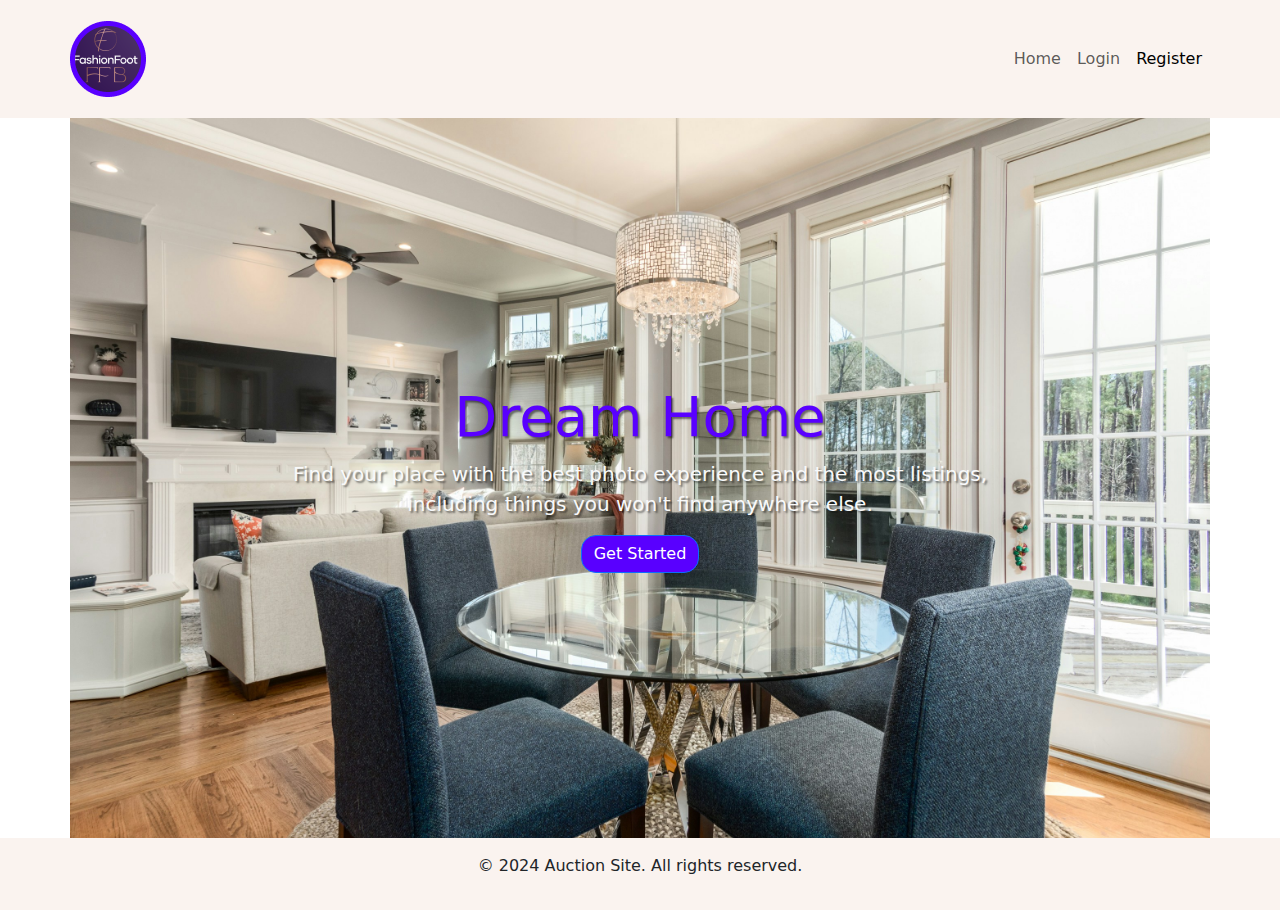
<file: index.html>
<!DOCTYPE html>
<html lang="en">
<head>
    <meta charset="UTF-8">
    <meta name="viewport" content="width=device-width, initial-scale=1.0">
    <title>Register - Auction Website</title>
    <link href="https://cdn.jsdelivr.net/npm/bootstrap@5.3.0-alpha1/dist/css/bootstrap.min.css" rel="stylesheet">
    <link rel="stylesheet" href="../assets/style/style.css">
    
</head>
<body>
    <div class="wrapper">
        
        <header class="header py-2 text-dark">
            <nav class="container navbar navbar-expand-lg">
                <a class="navbar-brand" href="#"><img src="../assets/img/Company Logo.png" alt="Company Logo"></a>
                <button class="navbar-toggler" type="button" data-bs-toggle="collapse" data-bs-target="#navbarNav" aria-controls="navbarNav" aria-expanded="false" aria-label="Toggle navigation">
                    <span class="navbar-toggler-icon"></span>
                </button>
                <div class="collapse navbar-collapse" id="navbarNav">
                    <ul class="navbar-nav ms-auto">
                        <li class="nav-item">
                            <a class="nav-link" href="/index.html">Home</a>
                        </li>
                        <li class="nav-item">
                            <a class="nav-link" href="../login/index.html">Login</a>
                        </li>
                        <li class="nav-item">
                            <a class="nav-link active" href="../register/index.html">Register</a>
                        </li>
                    </ul>
                </div>
            </nav>
        </header>

        
        <main class="masterhead container d-flex flex-column justify-content-center align-items-center text-center text-light" style="background-image: url('../assets/img/bg-img.jpg');">
            <div class="content">
                <h1 class="display-4">Dream Home</h1>
                <p class="lead">Find your place with the best photo experience and the most listings, <br> including things you won't find anywhere else.</p>
                <a href="./listing/index.html"><button type="button" class="btn btn-primary">Get Started</button></a>
            </div>
        </main>

        
        <footer class="footer py-3 text-dark text-center">
            <p>© 2024 Auction Site. All rights reserved.</p>
        </footer>
    </div>
</body>
</html>
</file>
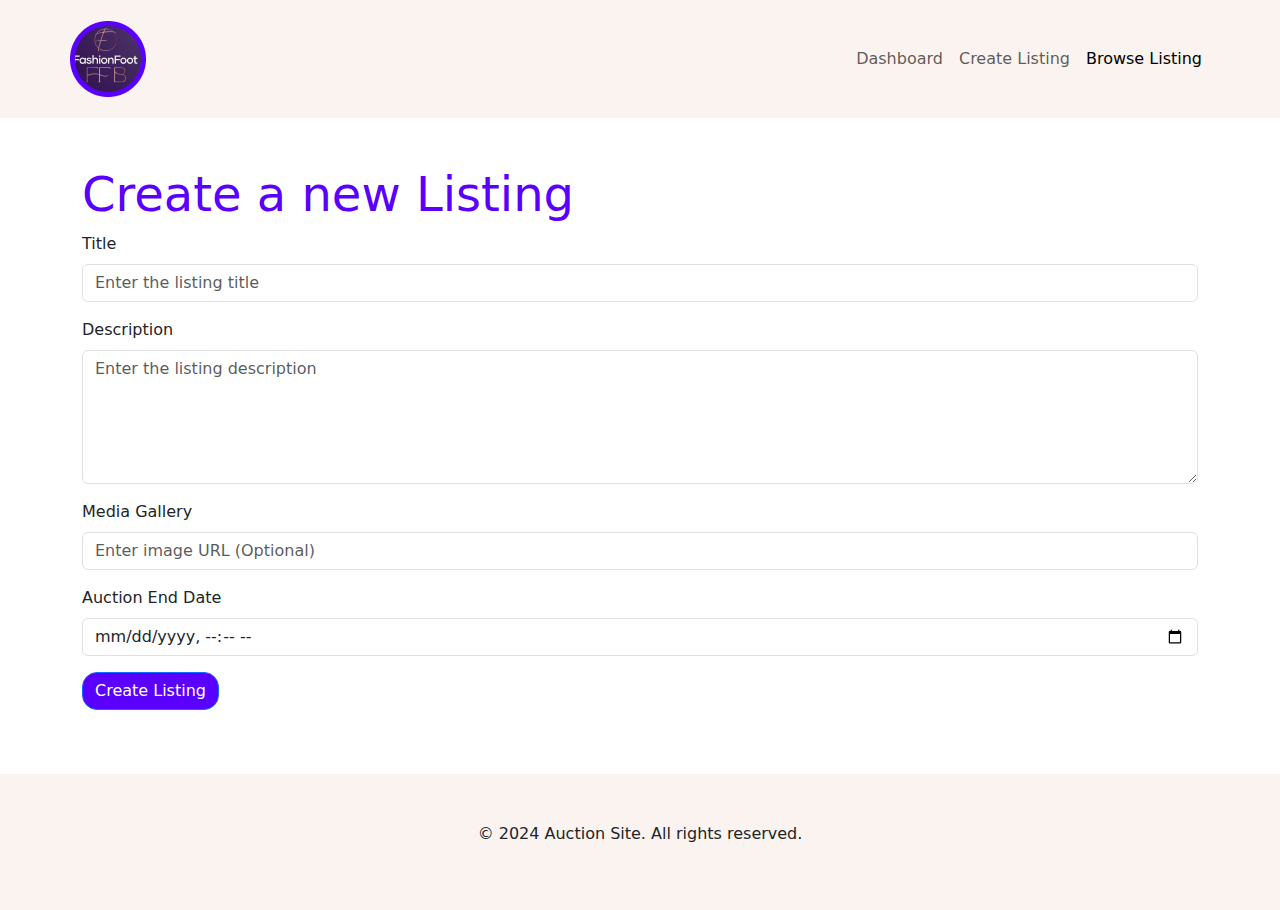
<file: createlisting/index.html>
<!DOCTYPE html>
<html lang="en">
<head>
    <meta charset="UTF-8">
    <meta name="viewport" content="width=device-width, initial-scale=1.0">
    <title>Create Listing</title>
    <link href="https://cdn.jsdelivr.net/npm/bootstrap@5.3.0-alpha1/dist/css/bootstrap.min.css" rel="stylesheet">
    <link rel="stylesheet" href="../assets/style/style.css">
    <script type="module" src="../createlisting/index.mjs"></script>
</head>
<body>
    <div class="wrapper">
        
<header class="header py-2 text-dark">
    <nav class="container navbar navbar-expand-lg ">
        <a class="navbar-brand" href="#"><img src="../assets/img/Company Logo.png" alt=""></a>
        <div class="collapse navbar-collapse" id="navbarNav">
            <ul class="navbar-nav ms-auto">
                <li class="nav-item">
                    <a class="nav-link" href="../dashboard/index.html">Dashboard</a>
                </li>
                <li class="nav-item">
                    <a class="nav-link" href="../createlisting/index.html">Create Listing</a>
                </li>
                <li class="nav-item">
                    <a class="nav-link active" href="../dashboard/index.html">Browse Listing</a>
                </li>
            </ul>
        </div>
    </nav>
</header>


<main class="container py-5">
    <h2>Create a new Listing</h2>

    <form id="createListingForm">
        <div class="mb-3">
            <label for="title" class="form-label">Title</label>
            <input type="text" class="form-control" id="title" placeholder="Enter the listing title" required>
        </div>
        
        <div class="mb-3">
            <label for="description" class="form-label">Description</label>
            <textarea class="form-control" id="description" rows="5" placeholder="Enter the listing description" required></textarea>
        </div>

        <div class="mb-3">
            <label for="media" class="form-label">Media Gallery</label>
            <input type="url" class="form-control" id="media" placeholder="Enter image URL (Optional)">
        </div>

        <div class="mb-3">
            <label for="endDate" class="form-label">Auction End Date</label>
            <input type="datetime-local" class="form-control" id="endDate" required>
        </div>

        <button type="submit" class="btn btn-primary">Create Listing</button>
        <div id="formAlert" class="mt-3"></div>
    </form>
</main>

<footer class="header py-5 text-dark text-center py-3">
    <p>© 2024 Auction Site. All rights reserved.</p>
</footer>
</div>
</body>
</html>
</file>
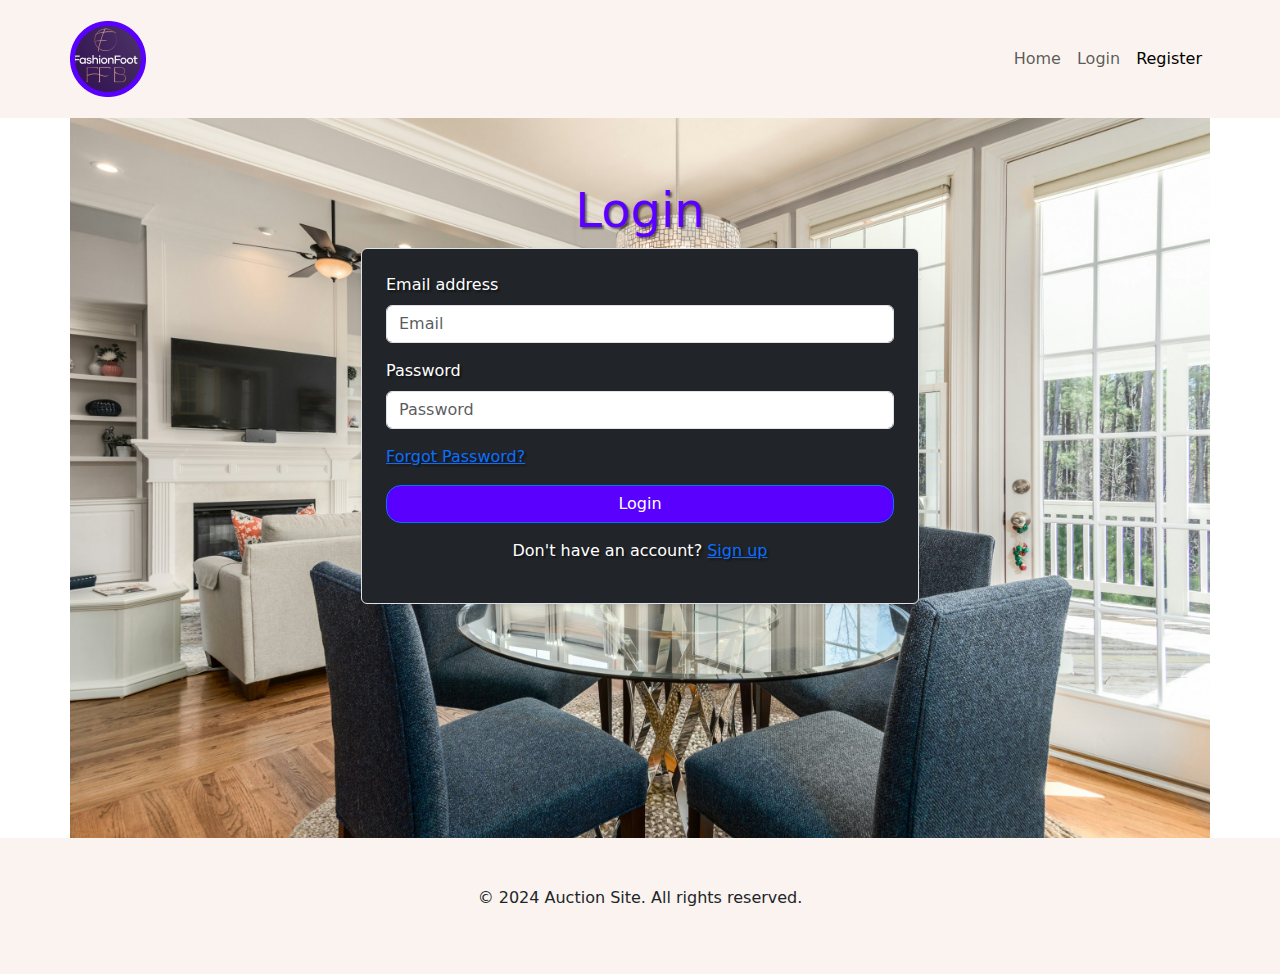
<file: dashboard/index.html>
<!DOCTYPE html>
<html lang="en">
<head>
    <meta charset="UTF-8">
    <meta name="viewport" content="width=device-width, initial-scale=1.0">
    <title>User Dashboard</title>
    <link href="https://cdn.jsdelivr.net/npm/bootstrap@5.3.0-alpha1/dist/css/bootstrap.min.css" rel="stylesheet">
    <link rel="stylesheet" href="../assets/style/style.css">
    <script type="module" src="../dashboard/index.mjs"></script>
</head>
<body>
    <div class="wrapper">


<header class=" header py-3 text-dark">
    <nav class="container navbar navbar-expand-lg">
        <a class="navbar-brand" href="#"><img src="../assets/img/Company Logo.png" alt=""></a>
        <div class="collapse navbar-collapse" id="navbarNav">
            <ul class="navbar-nav ms-auto">
                <li class="nav-item">
                    <a class="nav-link" href="../login/index.html">Login</a>
                </li>
                <li class="nav-item">
                    <a class="nav-link" href="../register/index.html">Register</a>
                </li>
            </ul>
        </div>
    </nav>
</header>


<main class="container py-5">
    <h2 class="mb-4 text-red">Dashboard</h2>

    
    <div class="row mb-5">
        <div class="col-md-4">
            <img id="userAvatar" src="https://via.placeholder.com/150" alt="User Avatar" class="img-thumbnail">
        </div>
        <div class="col-md-8">
            <h3 id="userName">Username</h3>
            <p id="userEmail">Email</p>
            <p><strong>Total Credits:</strong> <span id="userCredits">0</span> credits</p>
            <a href="../createlisting/index.html" class="btn btn-primary">Create New Listing</a>
        </div>
    </div>

    
    <h2>Your Listings</h2>
    <div id="listingsContainer" class="row">
        
    </div>

    
    <div id="messageContainer" class="text-center my-3"></div>
</main>


<footer class="header py-5 text-dark text-center py-3">
    <p>© 2024 Auction Site. All rights reserved.</p>
</footer>

</div>
</body>
</html>
</file>
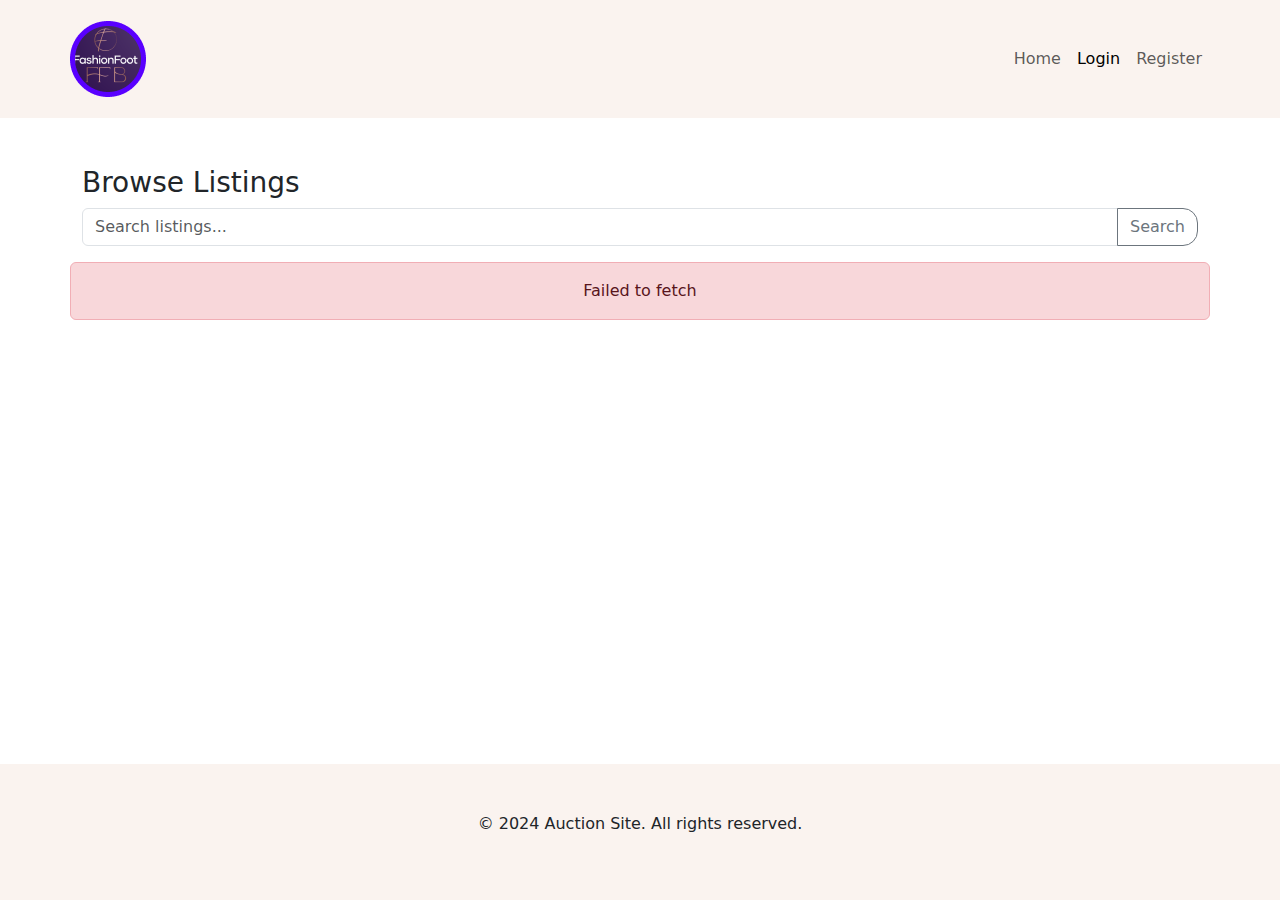
<file: listing/index.html>
<!DOCTYPE html>
<html lang="en">
  <head>
    <meta charset="UTF-8" />
    <meta name="viewport" content="width=device-width, initial-scale=1.0" />
    <title>Browse Listings - Auction Website</title>
    <link
      href="https://cdn.jsdelivr.net/npm/bootstrap@5.3.0-alpha1/dist/css/bootstrap.min.css"
      rel="stylesheet"
    />
    <link rel="stylesheet" href="../assets/style/style.css" />
    <script type="module" src="../listing/index.mjs"></script>
  </head>
  <body>
    <div class="wrapper">
     
     <header class="header py-2 text-dark">
      <nav class="container navbar navbar-expand-lg">
        <a class="navbar-brand" href="#"
          ><img src="../assets/img/Company Logo.png" alt=""
        /></a>
        <div class="collapse navbar-collapse" id="navbarNav">
          <ul class="navbar-nav ms-auto">
            <li class="nav-item">
              <a class="nav-link" href="./index.html">Home</a>
            </li>
            <li class="nav-item">
              <a class="nav-link active" href="../login/index.html">Login</a>
            </li>
            <li class="nav-item">
              <a class="nav-link" href="../register/index.html">Register</a>
            </li>
          </ul>
        </div>
      </nav>
    </header>

    
    <main class="container py-5">
      <h3>Browse Listings</h3>
      <div class="input-group mb-3">
        <input
          type="text"
          class="form-control"
          placeholder="Search listings..."
          id="searchInput"
        />
        <button class="btn btn-outline-secondary" id="searchBtn">Search</button>
      </div>
      <div class="row" id="listingsGrid"></div>
    </main>

     
     <footer class="header py-5 text-dark text-center py-3">
      <p>© 2024 Auction Site. All rights reserved.</p>
    </footer>

  </div>
  </body>
</html>
</file>
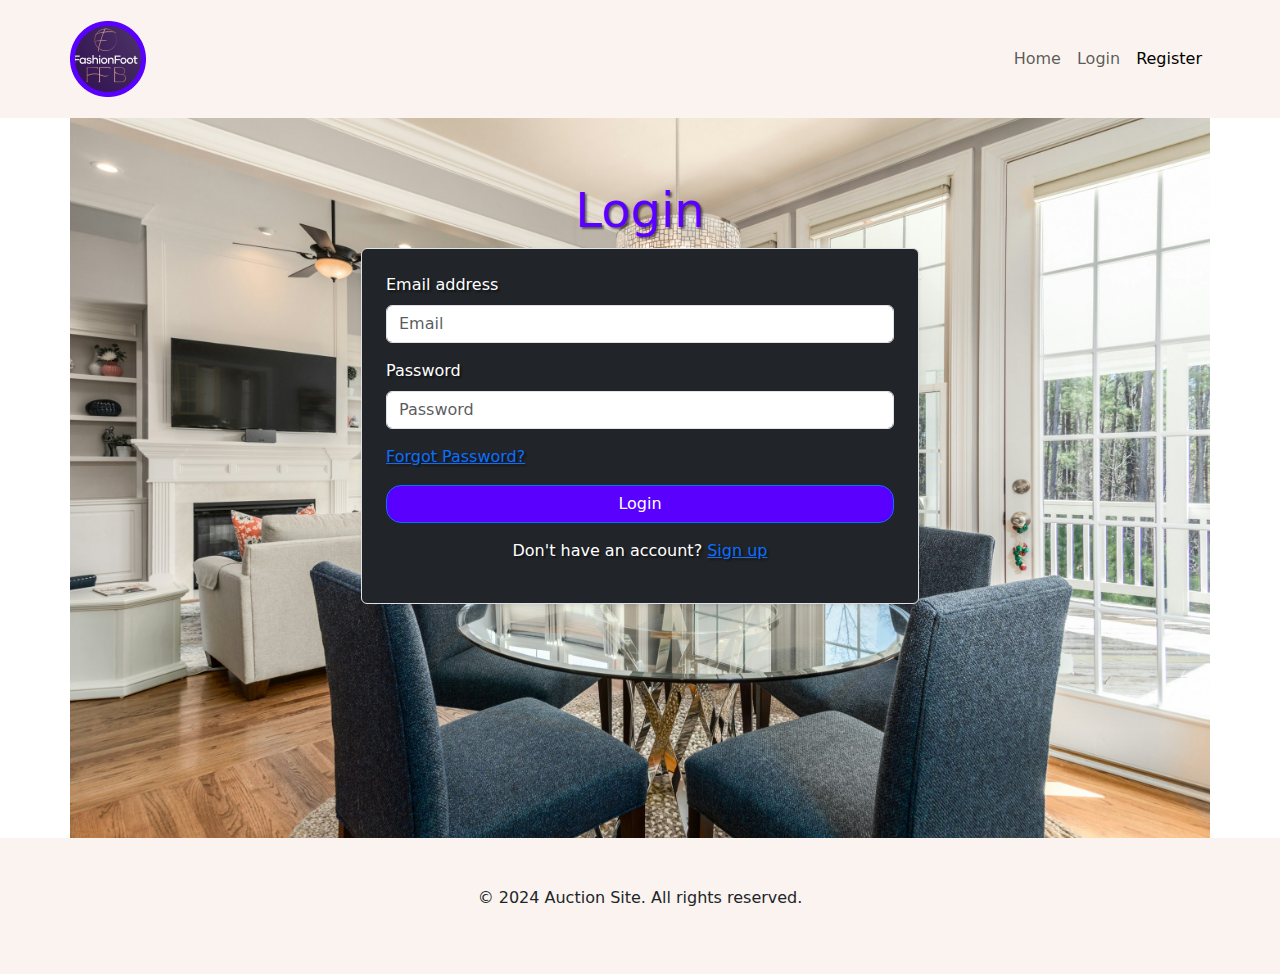
<file: login/index.html>
<!DOCTYPE html>
<html lang="en">
<head>
    <meta charset="UTF-8">
    <meta name="viewport" content="width=device-width, initial-scale=1.0">
    <title>Login|Auction Site</title>
    <link href="https://cdn.jsdelivr.net/npm/bootstrap@5.3.0-alpha1/dist/css/bootstrap.min.css" rel="stylesheet">
    <link rel="stylesheet" href="../assets/style/style.css">
    <script type="module" src="../login/index.mjs"></script>
</head>
<body>
    <div class="wrapper">
        
<header class="header py-2 text-dark">
    <nav class="container navbar navbar-expand-lg ">
        <a class="navbar-brand" href="#"><img src="../assets/img/Company Logo.png" alt=""></a>
        <div class="collapse navbar-collapse" id="navbarNav">
            <ul class="navbar-nav ms-auto">
                <li class="nav-item">
                    <a class="nav-link" href="./index.html">Home</a>
                </li>
                <li class="nav-item">
                    <a class="nav-link" href="../login/index.html">Login</a>
                </li>
                <li class="nav-item">
                    <a class="nav-link active" href="../register/index.html">Register</a>
                </li>
            </ul>
        </div>
    </nav>
</header>


<main class="container py-5 masterhead " style="background-image: url('../assets/img/bg-img.jpg');">
    <div class="mt-3">
        <h1 class="text-center">Login</h1>
    <form id="loginForm" class="w-50 mx-auto border p-4 rounded bg-dark shadow-sm">
        <div class="mb-3">
            <label for="loginEmail" class="form-label">Email address</label>
            <input type="email" class="form-control" id="loginEmail" placeholder="Email" required>
        </div>
        <div class="mb-3">
            <label for="loginPassword" class="form-label">Password</label>
            <input type="password" class="form-control" id="loginPassword" placeholder="Password" required>
        </div>
        <div class="mb-3">
            <a href="#" class="link-primary">Forgot Password?</a>
        </div>
        <button type="submit" class="btn btn-primary w-100">Login</button>
        <div class="mt-3 text-center">
            <p>Don't have an account? <a href="../register/index.html" class="link-primary">Sign up</a></p>
        </div>
    </form>
    </div>
    
</main>


<footer class="header py-5 text-dark text-center py-3">
    <p>© 2024 Auction Site. All rights reserved.</p>
</footer>
</div>
    
</body>
</html>
</file>
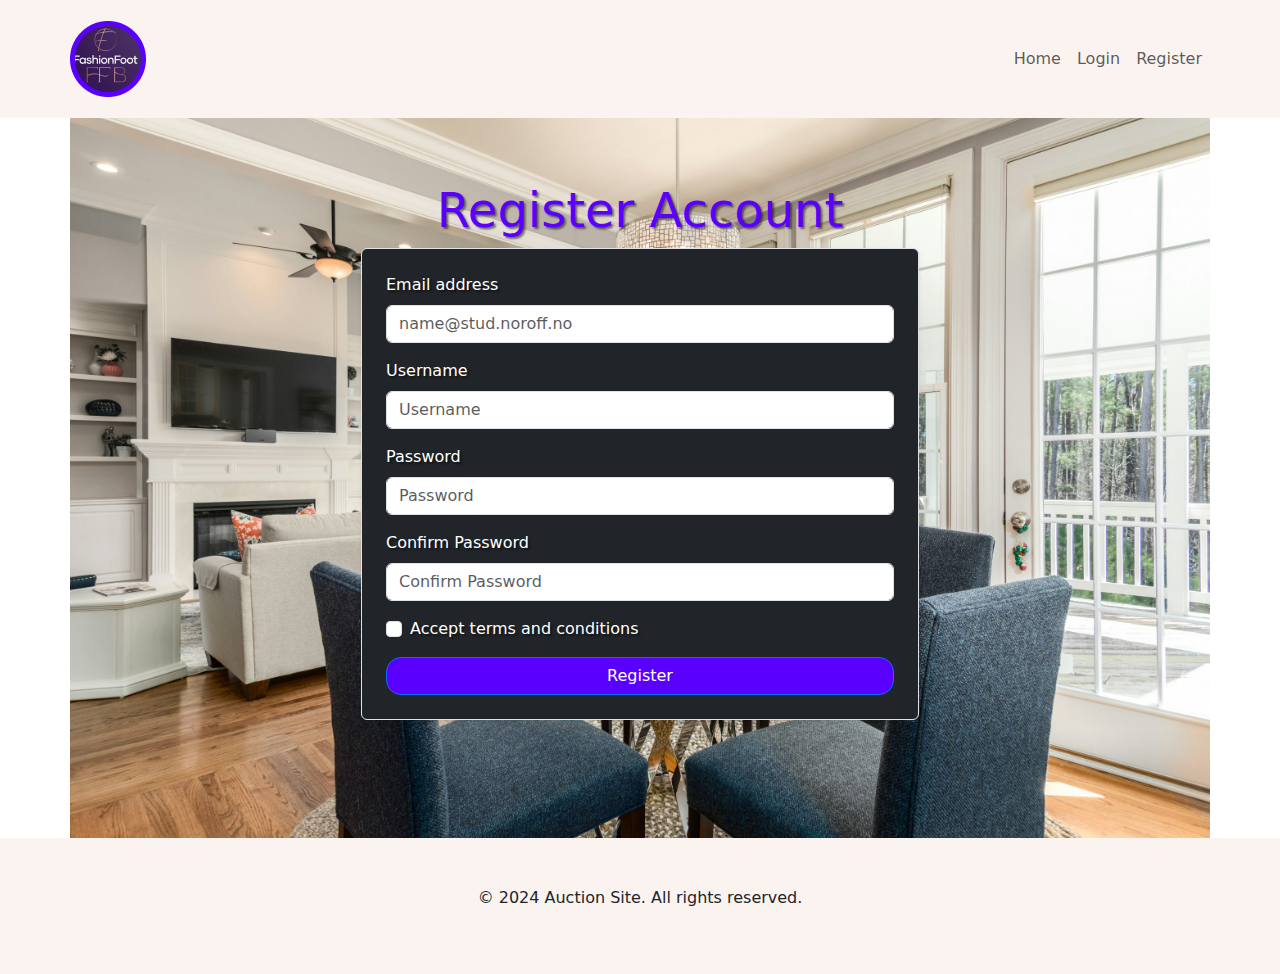
<file: register/index.html>
<!DOCTYPE html>
<html lang="en">
<head>
    <meta charset="UTF-8">
    <meta name="viewport" content="width=device-width, initial-scale=1.0">
    <title>Register - Auction Website</title>
    <link href="https://cdn.jsdelivr.net/npm/bootstrap@5.3.0-alpha1/dist/css/bootstrap.min.css" rel="stylesheet">
    <link rel="stylesheet" href="../assets/style/style.css">
    <script type="module" src="../register/index.mjs"></script>
</head>
<body>
    <div class="wrapper">
        
<header class="header py-2 text-dark">
    <nav class="container navbar navbar-expand-lg ">
        <a class="navbar-brand" href="#"><img src="../assets/img/Company Logo.png" alt=""></a>
        <div class="collapse navbar-collapse" id="navbarNav">
            <ul class="navbar-nav ms-auto">
                <li class="nav-item">
                    <a class="nav-link" href="./index.html">Home</a>
                </li>
                <li class="nav-item">
                    <a class="nav-link" href="../login/index.html">Login</a>
                </li>
                <li class="nav-item">
                    <a class="nav-link " href="../register/index.html">Register</a>
                </li>
            </ul>
        </div>
    </nav>
</header>


<main class="container py-5 masterhead " style="background-image: url('../assets/img/bg-img.jpg');">
    <div class="mt-3">
        <h1 class="text-center ">Register Account</h1>
    <form id="registerForm" class="w-50 mx-auto border p-4 bg-dark rounded shadow-sm">
        <div class="mb-3">
            <label for="email" class="form-label">Email address</label>
            <input type="email" class="form-control" id="email" placeholder="name@stud.noroff.no" required>
        </div>
        <div class="mb-3">
            <label for="name" class="form-label">Username</label>
            <input type="text" class="form-control" id="name" placeholder="Username" required>
        </div>
        <div class="mb-3">
            <label for="password" class="form-label">Password</label>
            <input type="password" class="form-control" id="password" placeholder="Password" required>
        </div>
        <div class="mb-3">
            <label for="confirmPassword" class="form-label">Confirm Password</label>
            <input type="password" class="form-control" id="confirmPassword" placeholder="Confirm Password" required>
        </div>
        <div class="form-check mb-3">
            <input type="checkbox" class="form-check-input" id="terms" required>
            <label class="form-check-label" for="terms">Accept terms and conditions</label>
        </div>
        <button type="submit" class="btn btn-primary w-100">Register</button>
    </form>

    </div>
    
</main>


<footer class="header py-5 text-dark text-center py-3">
    <p>© 2024 Auction Site. All rights reserved.</p>
</footer>
</div>
    
</body>
</html>
</file>
<file: assets/style/style.css>
body {
    margin: 0px;
    padding: 0px;
    box-sizing: border-box;
}
.header{
    background: #FAF3EF;
}
.wrapper {
    min-height: 100vh;
    display: flex;
    flex-direction: column;
    flex-grow: 1;
    justify-content: space-between;
    
}
footer{
    margin-top: auto;
    background:#FAF3EF ;
}

li {
    text-decoration: none;
}
main.masterhead {
    background-size: cover;
    min-height: 80vh;
    background-position: center;
    color: rgb(255, 255, 255);
    text-shadow: 2px 2px 2px rgba(0, 0, 0, 0.5);

}
h1, h2{
    font-size: 3rem;
    color:#5900FF ;
}
.btn-primary {
    background-color: #5900FF;
    color: #fff;
}

.btn {
    border-radius: 15px;
}
.color-overlay {
    position: absolute;
    width: 100%;
    height: 100%;
    background-color: rgba(0, 0, 0, 0.5);

}

.image-upload-area {
    border: 2px dashed #ccc;
    padding: 20px;
    text-align: center;
    cursor: pointer;
    border-radius: 10px;
    margin-top: 10px;
}
.image-preview {
    margin-top: 10px;
    display: flex;
    gap: 10px;
}
.image-preview img {
    max-width: 100px;
    border-radius: 5px;
}
#previewSection {
    display: none;
}
.card {
    background-color: rgb(219, 211, 211);
}
</file>
